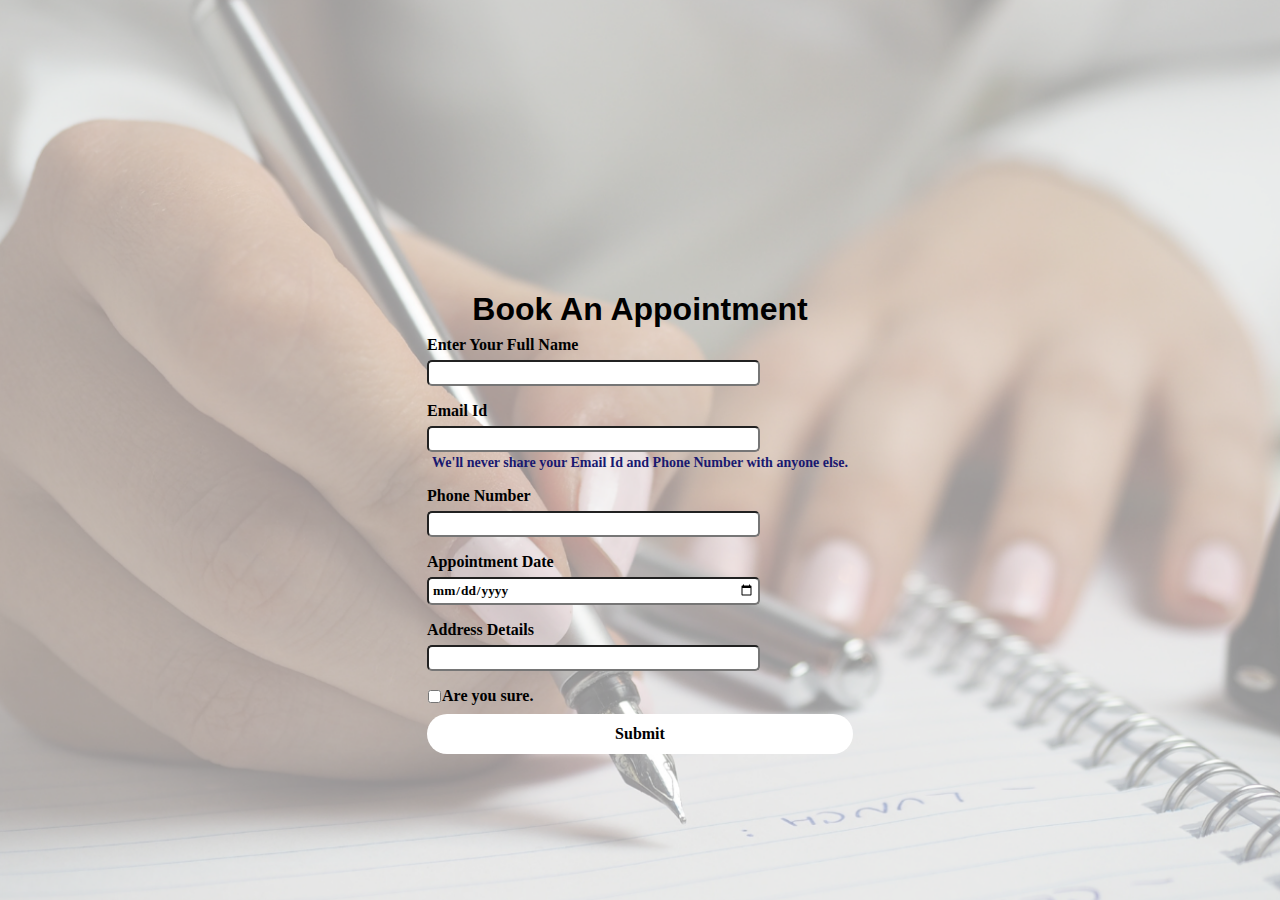
<file: appointment.html>
<!DOCTYPE html>
<html lang="en">

<head>
    <meta charset="UTF-8">
    <meta http-equiv="X-UA-Compatible" content="IE=edge">
    <meta name="viewport" content="width=device-width, initial-scale=1.0">
    <title>HCare</title>
    <!------------------ CSS ------------------>
    <link rel="stylesheet" href="index.css">
    <!------------------Side Icons------------------>
    <link rel="shortcut icon" href="img/pexels-pixabay-139398.jpg">
    <!------------------ Import Font ------------------>
    <link rel="preconnect" href="https://fonts.googleapis.com">
    <link rel="preconnect" href="https://fonts.gstatic.com" crossorigin>
    <link href="https://fonts.googleapis.com/css2?family=Source+Code+Pro:wght@300&display=swap" rel="stylesheet">
    <!------------------ Font-Awesome-for-Icons------------------>
    <link rel="stylesheet" href="https://cdnjs.cloudflare.com/ajax/libs/font-awesome/6.4.0/css/all.min.css">

    <!-------Link Swiper's Css------->
    <link rel="stylesheet" href="https://cdn.jsdelivr.net/npm/swiper/swiper-bundle.min.css" />
</head>

<body>

    <div class="main">
        <!-- <div class="hamburger">
          <img class="ham" src="hamb.png" alt="" width="23">
          <img class="cross" src="cross.png" alt="" width="23">-->
        <div class="contactform">
            <h1> Book An Appointment </h1>
            <form>
                <div class="mb-3">
                    <label for="personename" class="form-label"> Enter Your Full Name </label>
                    <input type="name" class="form-control" id="personename">
                </div>
                <div class="mb-3">
                    <label for="personeemail" class="form-label">Email Id</label>
                    <input type="email" class="form-control" id="personeemail" aria-describedby="emailHelp">
                    <div id="emailHelp" class="form-text">We'll never share your Email Id and Phone Number with anyone else.</div>
                </div>
                <div class="mb-3">
                    <label for="personenumber" class="form-label">Phone Number</label>
                    <input type="number" class="form-control" id="personenumber">
                </div>
                <div class="mb-3">
                    <label for="personeappo" class="form-label"> Appointment Date </label>
                    <input type="date" class="form-control" id="personeappo">
                </div>
                <div class="mb-3">
                    <label for="personeaddress" class="form-label"> Address Details </label>
                    <input type="enq" class="form-control" id="personesddress">
                </div>
                <div class="mb-3" id="form-check">
                    <input type="checkbox" class="form-check-input" id="Check1">
                    <label class="form-check-label" for="Check1">Are you sure.</label>
                </div>
                <button type="submit" class="btn btn-sn">Submit</button>
            </form>
        </div>

</body>

</html>
</file>
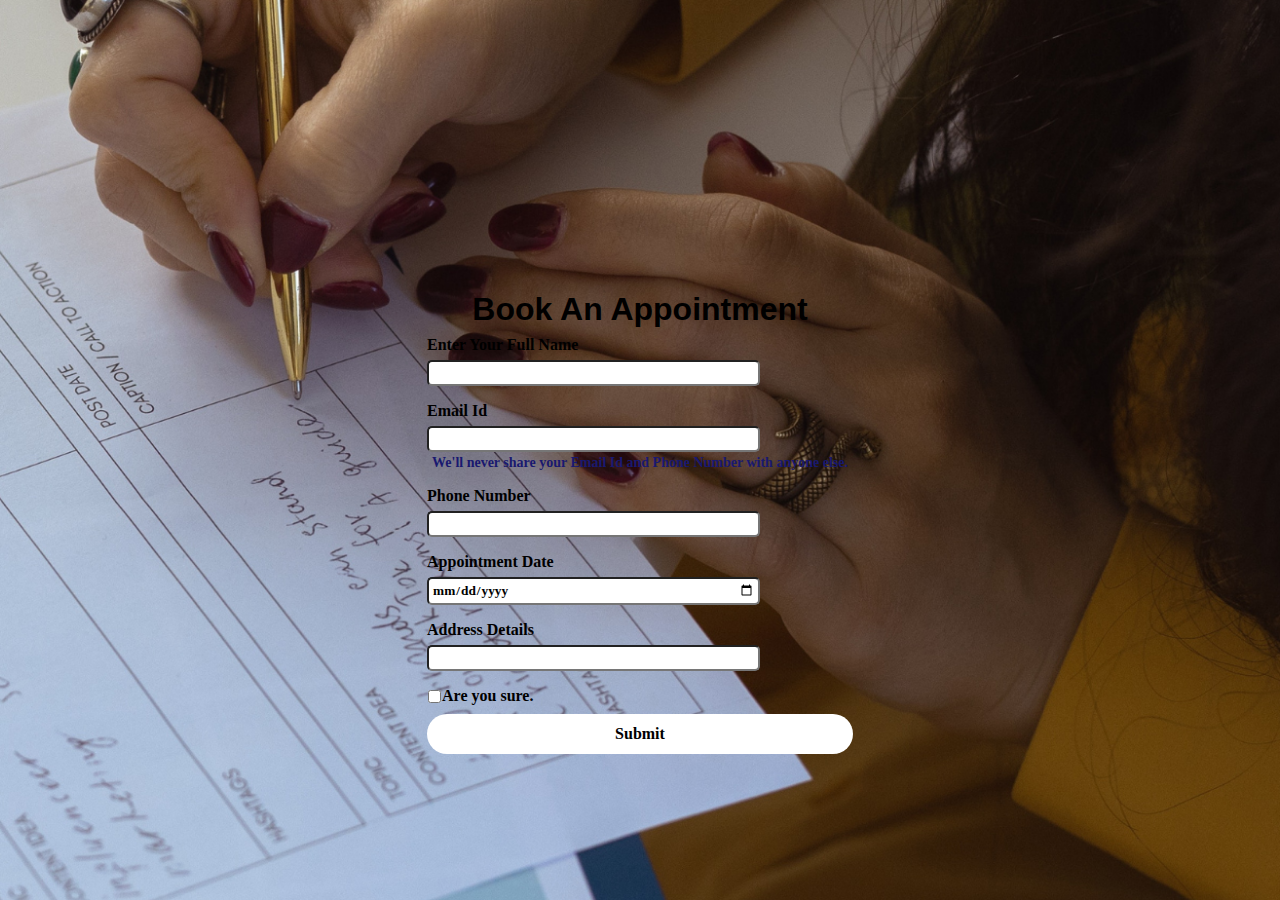
<file: bookappointment.html>
<!DOCTYPE html>
<html lang="en">

<head>
    <meta charset="UTF-8">
    <meta http-equiv="X-UA-Compatible" content="IE=edge">
    <meta name="viewport" content="width=device-width, initial-scale=1.0">
    <title>HCare</title>
    <!------------------ CSS ------------------>
    <link rel="stylesheet" href="index.css">
    <!------------------Side Icons------------------>
    <link rel="shortcut icon" href="img/pexels-pixabay-139398.jpg">
    <!------------------ Import Font ------------------>
    <link rel="preconnect" href="https://fonts.googleapis.com">
    <link rel="preconnect" href="https://fonts.gstatic.com" crossorigin>
    <link href="https://fonts.googleapis.com/css2?family=Source+Code+Pro:wght@300&display=swap" rel="stylesheet">
    <!------------------ Font-Awesome-for-Icons------------------>
    <link rel="stylesheet" href="https://cdnjs.cloudflare.com/ajax/libs/font-awesome/6.4.0/css/all.min.css">

    <!-------Link Swiper's Css------->
    <link rel="stylesheet" href="https://cdn.jsdelivr.net/npm/swiper/swiper-bundle.min.css" />
</head>

<body>
    <div class="mainn">
        <!-- <div class="hamburger">
          <img class="ham" src="hamb.png" alt="" width="23">
          <img class="cross" src="cross.png" alt="" width="23">-->
        <div class="book">
            <h1> Book An Appointment </h1>
            <form>
                <div class="mb-3">
                    <label for="personename" class="form-label"> Enter Your Full Name </label>
                    <input type="name" class="form-control" id="personename">
                </div>
                <div class="mb-3">
                    <label for="personeemail" class="form-label">Email Id</label>
                    <input type="email" class="form-control" id="personeemail" aria-describedby="emailHelp">
                    <div id="emailHelp" class="form-text">We'll never share your Email Id and Phone Number with anyone else.</div>
                </div>
                <div class="mb-3">
                    <label for="personenumber" class="form-label">Phone Number</label>
                    <input type="number" class="form-control" id="personenumber">
                </div>
                <div class="mb-3">
                    <label for="personeappo" class="form-label"> Appointment Date </label>
                    <input type="date" class="form-control" id="personeappo">
                </div>
                <div class="mb-3">
                    <label for="personeaddress" class="form-label"> Address Details </label>
                    <input type="address" class="form-control" id="personesddress">
                </div>
                <div class="mb-3" id="form-check">
                    <input type="checkbox" class="form-check-input" id="Check1">
                    <label class="form-check-label" for="Check1">Are you sure.</label>
                </div>
                <button type="submit" class="btn btn-sn">Submit</button>
            </form>
        </div>

</body>

</html>
</file>
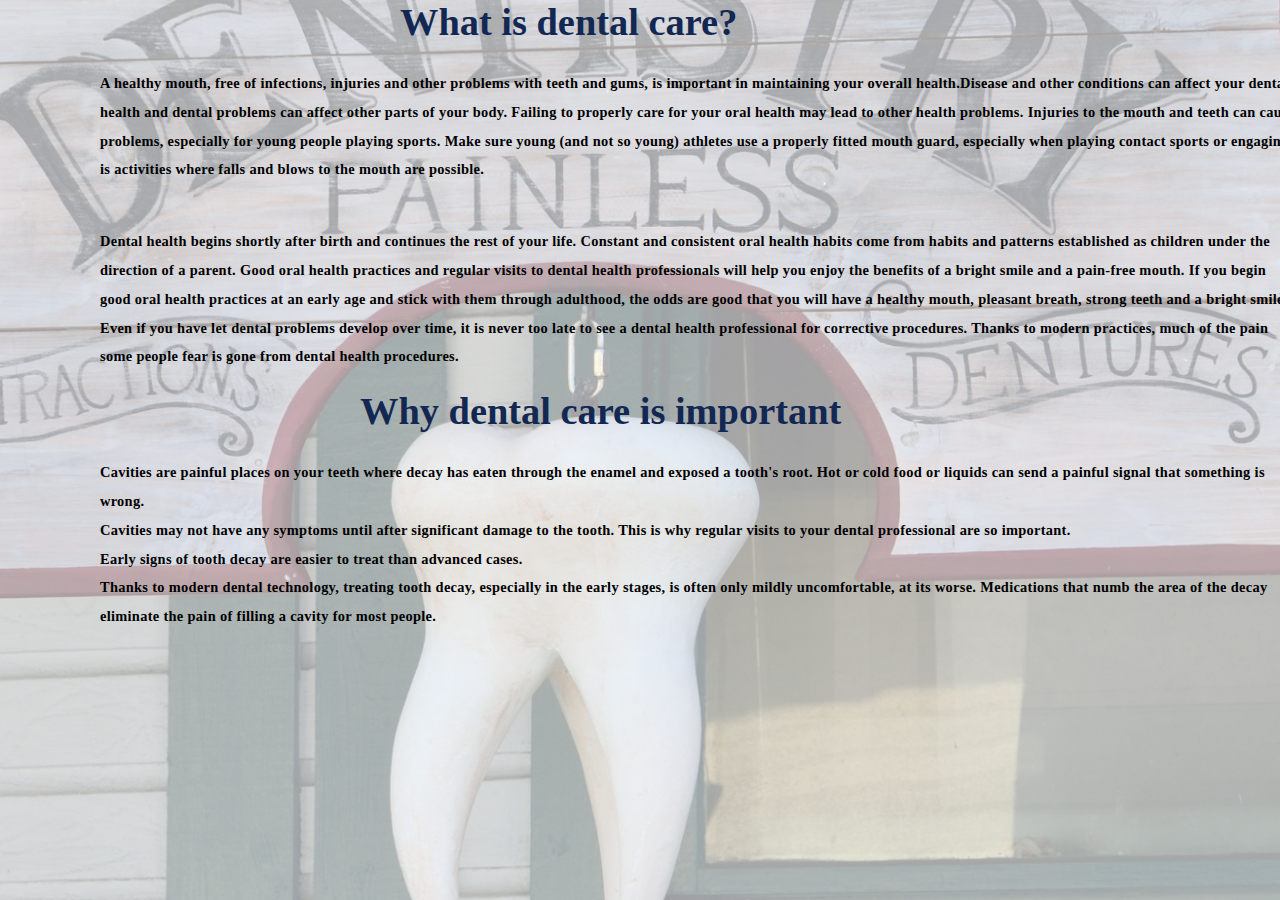
<file: dental.html>
<!DOCTYPE html>
<html lang="en">
<head>
    <meta charset="UTF-8">
    <meta http-equiv="X-UA-Compatible" content="IE=edge">
    <meta name="viewport" content="width=device-width, initial-scale=1.0">
    <title>HCare</title>
    <!------------------ CSS ------------------>
    <link rel="stylesheet" href="index.css">
    <!------------------Side Icons------------------>
    <link rel="shortcut icon"  href="img/pexels-pixabay-139398.jpg">
    <!------------------ Import Font ------------------>
    <link rel="preconnect" href="https://fonts.googleapis.com">
    <link rel="preconnect" href="https://fonts.gstatic.com" crossorigin>
    <link href="https://fonts.googleapis.com/css2?family=Source+Code+Pro:wght@300&display=swap" rel="stylesheet">
    <!------------------ Font-Awesome-for-Icons------------------>
    <link rel="stylesheet" href="https://cdnjs.cloudflare.com/ajax/libs/font-awesome/6.4.0/css/all.min.css">

<!-------Link Swiper's Css------->
<link rel="stylesheet" href="https://cdn.jsdelivr.net/npm/swiper/swiper-bundle.min.css" />
</head>
<body>
    <div class="read">
<h1>What is dental care?</h1>
<p>A healthy mouth, free of infections, injuries and other problems with teeth and gums, is important in maintaining your overall health.Disease and other conditions can affect your dental health and dental problems can affect other parts of your body. Failing to properly care for your oral health may lead to other health problems. Injuries to the mouth and teeth can cause problems, especially for young people playing sports. Make sure young (and not so young) athletes use a properly fitted mouth guard, especially when playing contact sports or engaging is activities where falls and blows to the mouth are possible.</p>
<div>
  <br>
    <p>Dental health begins shortly after birth and continues the rest of your life. Constant and consistent oral health habits come from habits and patterns established as children under the direction of a parent.

        Good oral health practices and regular visits to dental health professionals will help you enjoy the benefits of a bright smile and a pain-free mouth.
        
        If you begin good oral health practices at an early age and stick with them through adulthood, the odds are good that you will have a healthy mouth, pleasant breath, strong teeth and a bright smile.
        
        Even if you have let dental problems develop over time, it is never too late to see a dental health professional for corrective procedures. Thanks to modern practices, much of the pain some people fear is gone from dental health procedures.​​</p><br>

<h3>
    Why dental care is important
</h3>
     <p>
        Cavities are painful places on your teeth where decay has eaten through the enamel and exposed a tooth's root. Hot or cold food or liquids can send a painful signal that something is wrong. <br>
Cavities may not have any symptoms until after significant damage to the tooth. This is why regular visits to your dental professional are so important. 
<br>Early signs of tooth decay are easier to treat than advanced cases.<br>
Thanks to modern dental technology, treating tooth decay, especially in the early stages, is often only mildly uncomfortable, at its worse. Medications that numb the area of the decay eliminate the pain of filling a cavity for most people.
    </p>
</div>
</div>
</div>
</body>
</html>
</file>
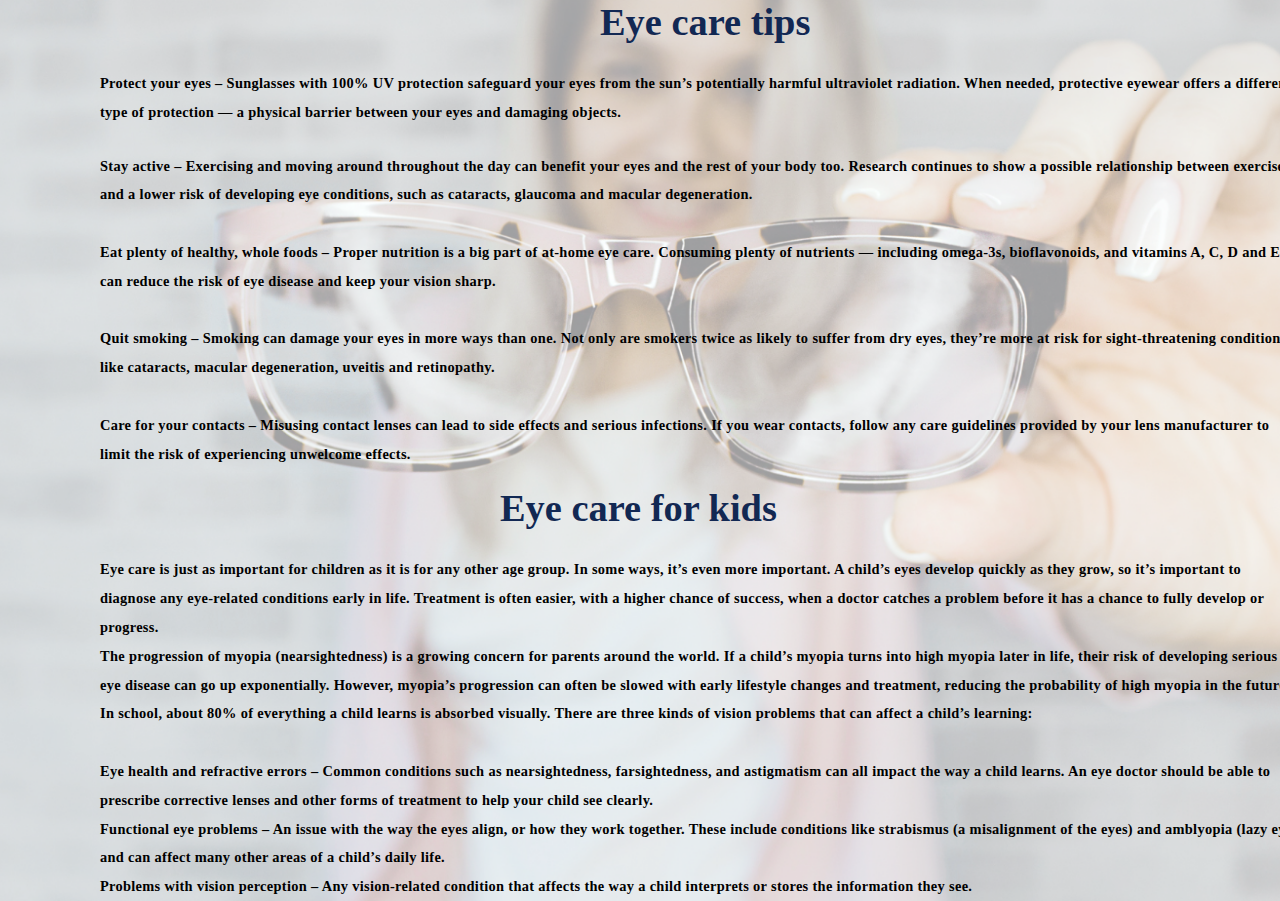
<file: eyecare.html>
<!DOCTYPE html>
<html lang="en">
<head>
    <meta charset="UTF-8">
    <meta http-equiv="X-UA-Compatible" content="IE=edge">
    <meta name="viewport" content="width=device-width, initial-scale=1.0">
    <title>HCare</title>
    <!------------------ CSS ------------------>
    <link rel="stylesheet" href="index.css">
    <!------------------Side Icons------------------>
    <link rel="shortcut icon"  href="img/pexels-pixabay-139398.jpg">
    <!------------------ Import Font ------------------>
    <link rel="preconnect" href="https://fonts.googleapis.com">
    <link rel="preconnect" href="https://fonts.gstatic.com" crossorigin>
    <link href="https://fonts.googleapis.com/css2?family=Source+Code+Pro:wght@300&display=swap" rel="stylesheet">
    <!------------------ Font-Awesome-for-Icons------------------>
    <link rel="stylesheet" href="https://cdnjs.cloudflare.com/ajax/libs/font-awesome/6.4.0/css/all.min.css">

<!-------Link Swiper's Css------->
<link rel="stylesheet" href="https://cdn.jsdelivr.net/npm/swiper/swiper-bundle.min.css" />
</head>
<body>
    <div class="eyecare">
<h1> Eye care tips </h1>
<p>Protect your eyes – Sunglasses with 100% UV protection safeguard your eyes from the sun’s potentially harmful ultraviolet radiation. When needed, protective eyewear offers a different type of protection — a physical barrier between your eyes and damaging objects.</p>
<div>
    <p>Stay active – Exercising and moving around throughout the day can benefit your eyes and the rest of your body too. Research continues to show a possible relationship between exercise and a lower risk of developing eye conditions, such as cataracts, glaucoma and macular degeneration.
        <br><br>

        Eat plenty of healthy, whole foods – Proper nutrition is a big part of at-home eye care. Consuming plenty of nutrients — including omega-3s, bioflavonoids, and vitamins A, C, D and E — can reduce the risk of eye disease and keep your vision sharp.
         <br> <br>  
        Quit smoking – Smoking can damage your eyes in more ways than one. Not only are smokers twice as likely to suffer from dry eyes, they’re more at risk for sight-threatening conditions like cataracts, macular degeneration, uveitis and retinopathy.
        <br><br>
        Care for your contacts – Misusing contact lenses can lead to side effects and serious infections. If you wear contacts, follow any care guidelines provided by your lens manufacturer to limit the risk of experiencing unwelcome effects.​​</p><br>

<h3>
    Eye care for kids
</h3>
     <p>
        Eye care is just as important for children as it is for any other age group. In some ways, it’s even more important.

A child’s eyes develop quickly as they grow, so it’s important to diagnose any eye-related conditions early in life. Treatment is often easier, with a higher chance of success, when a doctor catches a problem before it has a chance to fully develop or progress.<br>

The progression of myopia (nearsightedness) is a growing concern for parents around the world. If a child’s myopia turns into high myopia later in life, their risk of developing serious eye disease can go up exponentially.

However, myopia’s progression can often be slowed with early lifestyle changes and treatment, reducing the probability of high myopia in the future.<br>

In school, about 80% of everything a child learns is absorbed visually. There are three kinds of vision problems that can affect a child’s learning:

<br> <br>Eye health and refractive errors – Common conditions such as nearsightedness, farsightedness, and astigmatism can all impact the way a child learns. An eye doctor should be able to prescribe corrective lenses and other forms of treatment to help your child see clearly.<br>

Functional eye problems – An issue with the way the eyes align, or how they work together. These include conditions like strabismus (a misalignment of the eyes) and amblyopia (lazy eye) and can affect many other areas of a child’s daily life.<br>

Problems with vision perception – Any vision-related condition that affects the way a child interprets or stores the information they see.
    </p>
</div>
</div>
</div>
</body>
</html>
</file>
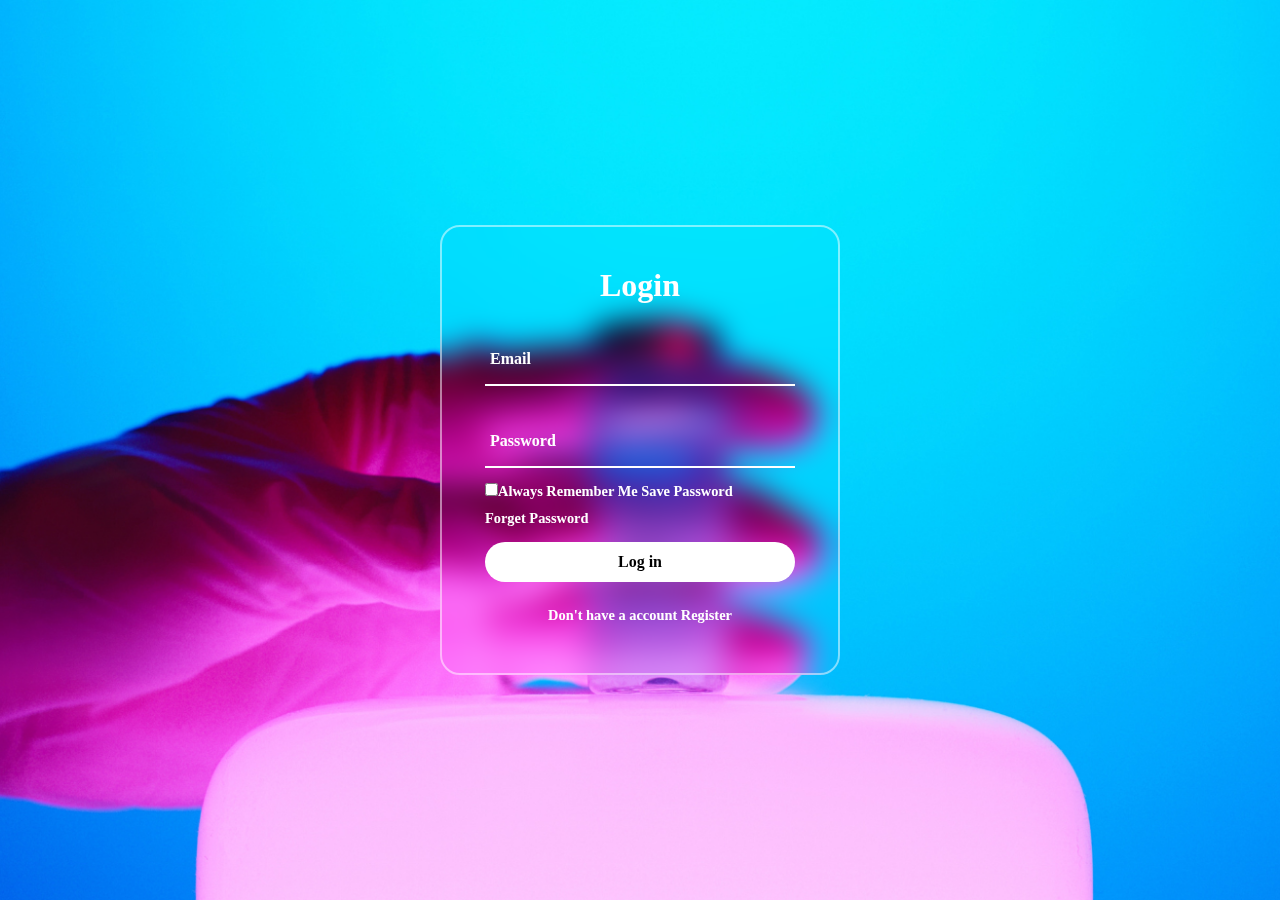
<file: login.html>
<!DOCTYPE html>
<html lang="en">

<head>
    <meta charset="UTF-8">
    <meta http-equiv="X-UA-Compatible" content="IE=edge">
    <meta name="viewport" content="width=device-width, initial-scale=1.0">
    <title>HCare</title>
    <!------------------ CSS ------------------>
    <link rel="stylesheet" href="index.css">
    <!------------------Side Icons------------------>
    <link rel="shortcut icon" href="img/pexels-pixabay-139398.jpg">
    <!------------------ Import Font ------------------>
    <link rel="preconnect" href="https://fonts.googleapis.com">
    <link rel="preconnect" href="https://fonts.gstatic.com" crossorigin>
    <link href="https://fonts.googleapis.com/css2?family=Source+Code+Pro:wght@300&display=swap" rel="stylesheet">
    <!------------------ Font-Awesome-for-Icons------------------>
    <link rel="stylesheet" href="https://cdnjs.cloudflare.com/ajax/libs/font-awesome/6.4.0/css/all.min.css">

    <!-------Link Swiper's Css------->
    <link rel="stylesheet" href="https://cdn.jsdelivr.net/npm/swiper/swiper-bundle.min.css" />
</head>

<body>
    <div class="Login">
        <div class="form-box">
            <div class="form-value">
                <form action="">
                    <h2>Login</h2>
                    <div class="inputbox">
                        <ion-icon name="mail-outline"></ion-icon>
                        <input type="email" required>
                        <label for="">Email</label>
                    </div>
                    <div class="inputbox">
                        <ion-icon name="lock-closed-outline"></ion-icon>
                        <input type="password" required>
                        <label for="">Password</label>
                    </div>
                    <div class="Save">
                        <label for=""><input type="checkbox">Always Remember Me  <a href="#">Save Password</a></label>
                    </div>
                    <div class="forget">
                        <label for=""> Forget Password</a></label>
                    </div>
                    <button>Log in</button>
                    <div class="register">
                        <p>Don't have a account <a href="register.html">Register</a></p>
                    </div>
                </form>
            </div>
        </div>
    </div>
</body>

</html>
</file>
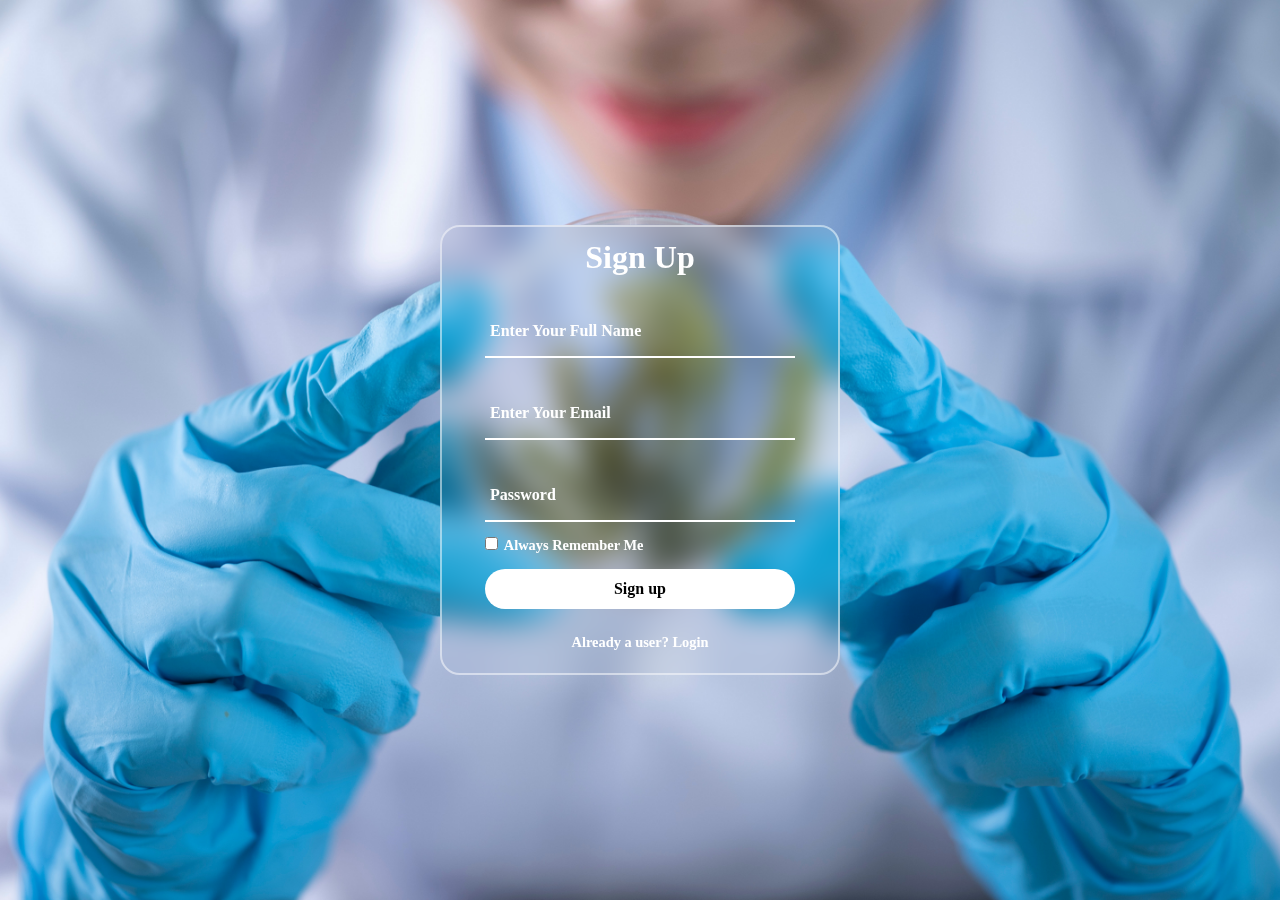
<file: register.html>
<!DOCTYPE html>
<html lang="en">

<head>
    <meta charset="UTF-8">
    <meta http-equiv="X-UA-Compatible" content="IE=edge">
    <meta name="viewport" content="width=device-width, initial-scale=1.0">
    <title>HCare</title>
    <!------------------ CSS ------------------>
    <link rel="stylesheet" href="index.css">
    <!------------------Side Icons------------------>
    <link rel="shortcut icon" href="img/pexels-pixabay-139398.jpg">
    <!------------------ Import Font ------------------>
    <link rel="preconnect" href="https://fonts.googleapis.com">
    <link rel="preconnect" href="https://fonts.gstatic.com" crossorigin>
    <link href="https://fonts.googleapis.com/css2?family=Source+Code+Pro:wght@300&display=swap" rel="stylesheet">
    <!------------------ Font-Awesome-for-Icons------------------>
    <link rel="stylesheet" href="https://cdnjs.cloudflare.com/ajax/libs/font-awesome/6.4.0/css/all.min.css">

    <!-------Link Swiper's Css------->
    <link rel="stylesheet" href="https://cdn.jsdelivr.net/npm/swiper/swiper-bundle.min.css" />
</head>

<body>
    <div class="Register">
        <div class="form-box1">
            <div class="form-value1">
                <form action="">
                    <h2> Sign Up </h2>

                    <div class="inputbox1">
                        <ion-icon name="name-outline"></ion-icon>
                        <input type="name" required>
                        <label for="">Enter Your Full Name </label>
                    </div>
                    <div class="inputbox1">
                        <ion-icon name="mail-outline"></ion-icon>
                        <input type="email" required>
                        <label for="">Enter Your Email</label>
                    </div>
                    <div class="inputbox1">
                        <ion-icon name="lock-closed-outline"></ion-icon>
                        <input type="password" required>
                        <label for="">Password</label>
                    </div>
                    <div class="remember">
                        <label for=""><input type="checkbox"> Always Remember Me </label>

                    </div>
                    <button>Sign up</button>
                    <div class="login">
                        <p> Already a user? <a href="login.html"> Login </a></p>
                    </div>
                </form>
            </div>
        </div>
    </div>
</body>

</html>
</file>
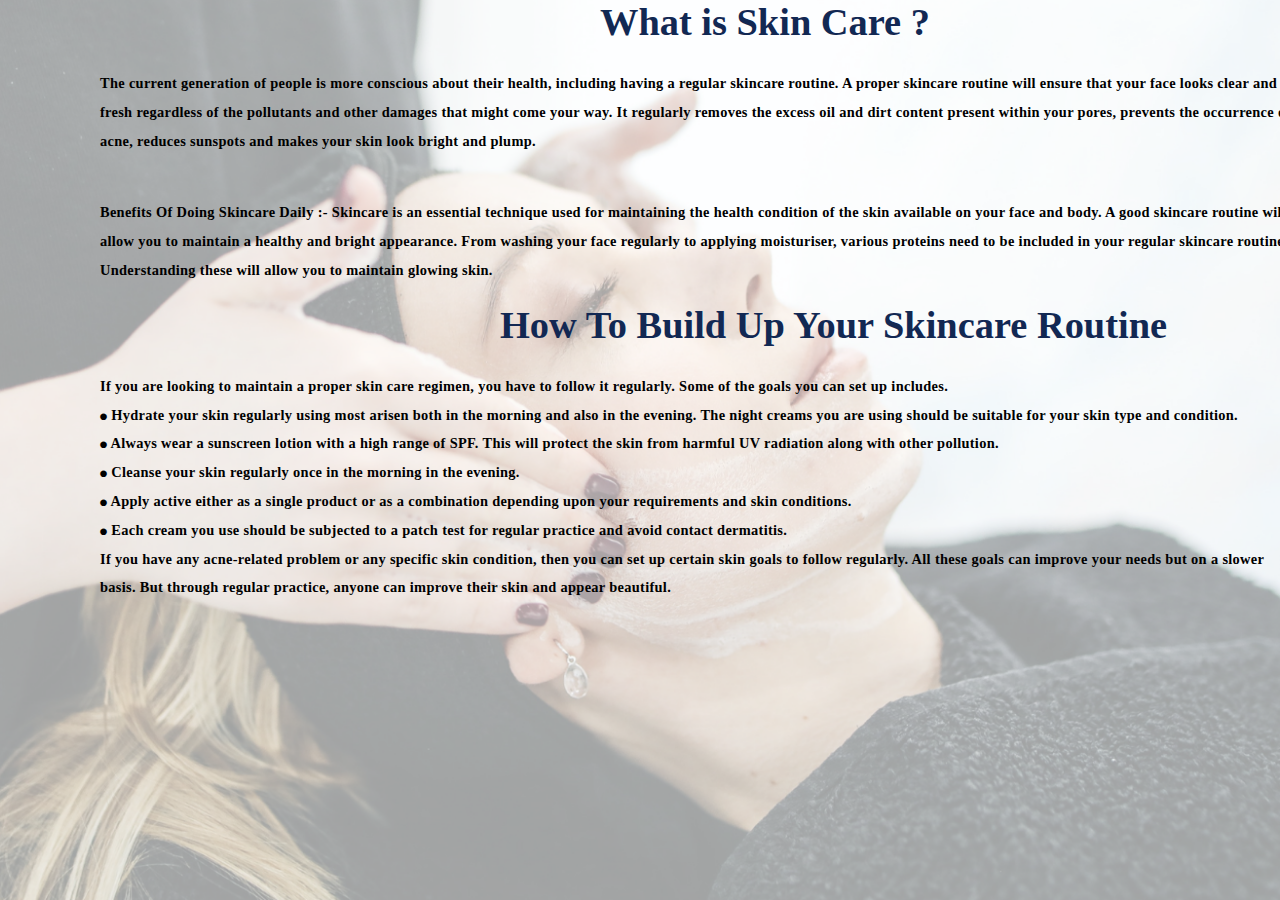
<file: skincare.html>
<!DOCTYPE html>
<html lang="en">
<head>
    <meta charset="UTF-8">
    <meta http-equiv="X-UA-Compatible" content="IE=edge">
    <meta name="viewport" content="width=device-width, initial-scale=1.0">
    <title>HCare</title>
    <!------------------ CSS ------------------>
    <link rel="stylesheet" href="index.css">
    <!------------------Side Icons------------------>
    <link rel="shortcut icon"  href="img/pexels-pixabay-139398.jpg">
    <!------------------ Import Font ------------------>
    <link rel="preconnect" href="https://fonts.googleapis.com">
    <link rel="preconnect" href="https://fonts.gstatic.com" crossorigin>
    <link href="https://fonts.googleapis.com/css2?family=Source+Code+Pro:wght@300&display=swap" rel="stylesheet">
    <!------------------ Font-Awesome-for-Icons------------------>
    <link rel="stylesheet" href="https://cdnjs.cloudflare.com/ajax/libs/font-awesome/6.4.0/css/all.min.css">

<!-------Link Swiper's Css------->
<link rel="stylesheet" href="https://cdn.jsdelivr.net/npm/swiper/swiper-bundle.min.css" />
</head>
<body>
    <div class="skincare">
<h1>What is Skin Care ?</h1>
<p> The current generation of people is more conscious about their health, including having a regular skincare routine. A proper skincare routine will ensure that your face looks clear and fresh regardless of the pollutants and other damages that might come your way. It regularly removes the excess oil and dirt content present within your pores, prevents the occurrence of acne, reduces sunspots and makes your skin look bright and plump.</p>
<div>
  <br>
    <p> Benefits Of Doing Skincare Daily :- Skincare is an essential technique used for maintaining the health condition of the skin available on your face and body. A good skincare routine will allow you to maintain a healthy and bright appearance. From washing your face regularly to applying moisturiser, various proteins need to be included in your regular skincare routine. Understanding these will allow you to maintain glowing skin.</p><br>

<h3>
    How To Build Up Your Skincare Routine
</h3>
     <p>
        If you are looking to maintain a proper skin care regimen, you have to follow it regularly. Some of the goals you can set up includes. <br>

⦁ Hydrate your skin regularly using most arisen both in the morning and also in the evening. The night creams you are using should be suitable for your skin type and condition.<br>

⦁ Always wear a sunscreen lotion with a high range of SPF. This will protect the skin from harmful UV radiation along with other pollution.<br>

⦁ Cleanse your skin regularly once in the morning in the evening.<br>

⦁ Apply active either as a single product or as a combination depending upon your requirements and skin conditions.<br>

⦁ Each cream you use should be subjected to a patch test for regular practice and avoid contact dermatitis.<br>


If you have any acne-related problem or any specific skin condition, then you can set up certain skin goals to follow regularly. All these goals can improve your needs but on a slower basis. But through regular practice, anyone can improve their skin and appear beautiful.<br>
    </p>
</div>
</div>
</div>
</body>
</html>
</file>
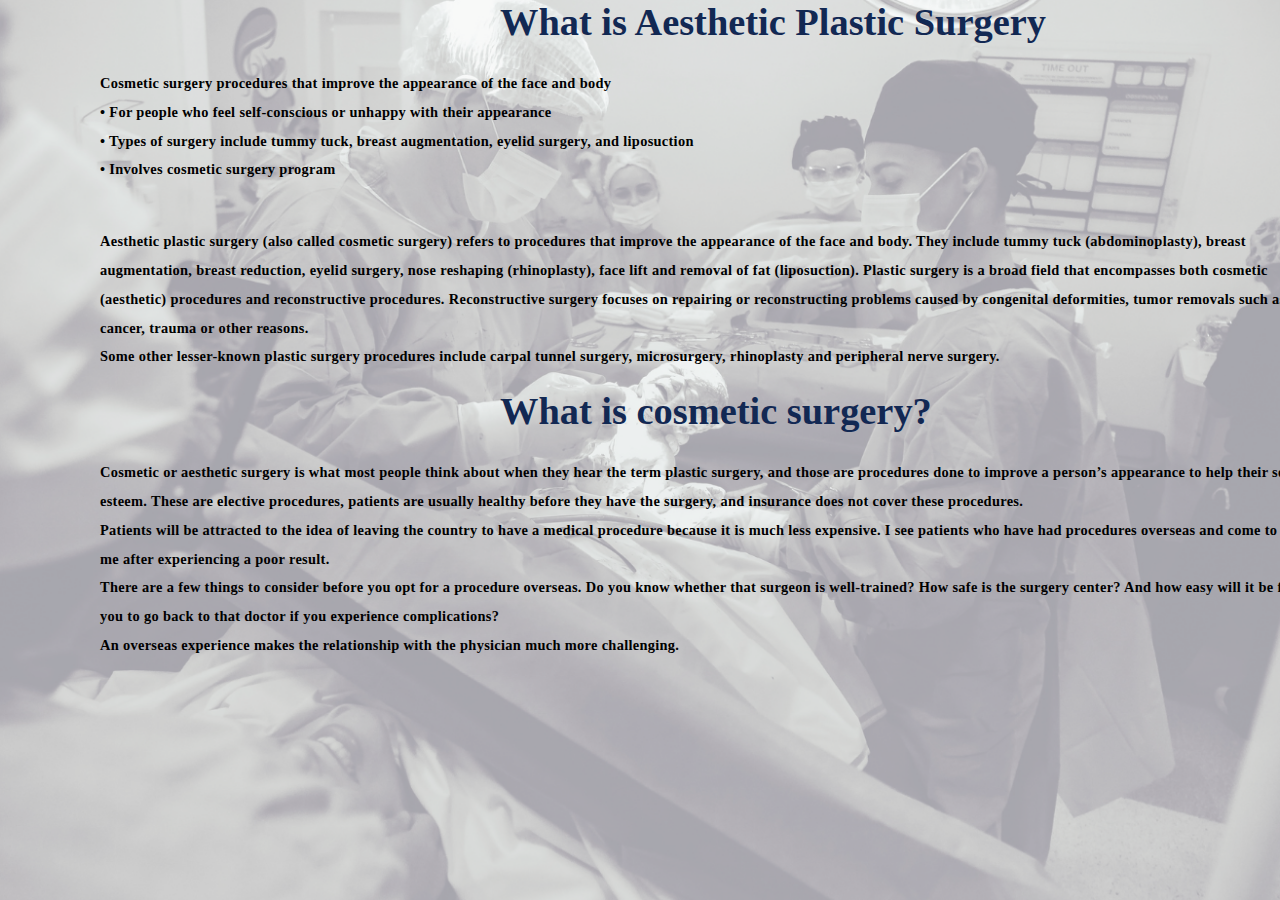
<file: surgical.html>
<!DOCTYPE html>
<html lang="en">
<head>
    <meta charset="UTF-8">
    <meta http-equiv="X-UA-Compatible" content="IE=edge">
    <meta name="viewport" content="width=device-width, initial-scale=1.0">
    <title>HCare</title>
    <!------------------ CSS ------------------>
    <link rel="stylesheet" href="index.css">
    <!------------------Side Icons------------------>
    <link rel="shortcut icon"  href="img/pexels-pixabay-139398.jpg">
    <!------------------ Import Font ------------------>
    <link rel="preconnect" href="https://fonts.googleapis.com">
    <link rel="preconnect" href="https://fonts.gstatic.com" crossorigin>
    <link href="https://fonts.googleapis.com/css2?family=Source+Code+Pro:wght@300&display=swap" rel="stylesheet">
    <!------------------ Font-Awesome-for-Icons------------------>
    <link rel="stylesheet" href="https://cdnjs.cloudflare.com/ajax/libs/font-awesome/6.4.0/css/all.min.css">

<!-------Link Swiper's Css------->
<link rel="stylesheet" href="https://cdn.jsdelivr.net/npm/swiper/swiper-bundle.min.css" />
</head>
<body>
    <div class="surgical">
<h1>What is Aesthetic Plastic Surgery</h1>
<p>Cosmetic surgery procedures that improve the appearance of the face and body<br>
    •
    For people who feel self-conscious or unhappy with their appearance<br>
    •
    Types of surgery include tummy tuck, breast augmentation, eyelid surgery, and liposuction<br>
    •
    Involves cosmetic surgery program</p>
<div>
  <br>
    <p>Aesthetic plastic surgery (also called cosmetic surgery) refers to procedures that improve the appearance of the face and body. They include tummy tuck (abdominoplasty), breast augmentation, breast reduction, eyelid surgery, nose reshaping (rhinoplasty), face lift and removal of fat (liposuction).

        Plastic surgery is a broad field that encompasses both cosmetic (aesthetic) procedures and reconstructive procedures. Reconstructive surgery focuses on repairing or reconstructing problems caused by congenital deformities, tumor removals such as cancer, trauma or other reasons.<br>Some other lesser-known plastic surgery procedures include carpal tunnel surgery, microsurgery, rhinoplasty and peripheral nerve surgery.​​</p><br>

<h3>
    What is cosmetic surgery?
</h3>
     <p>
        Cosmetic or aesthetic surgery is what most people think about when they hear the term plastic surgery, and those are procedures done to improve a person’s appearance to help their self-esteem. These are elective procedures, patients are usually healthy before they have the surgery, and insurance does not cover these procedures. <br>

Patients will be attracted to the idea of leaving the country to have a medical procedure because it is much less expensive. I see patients who have had procedures overseas and come to me after experiencing a poor result.
<br> There are a few things to consider before you opt for a procedure overseas. Do you know whether that surgeon is well-trained? How safe is the surgery center? And how easy will it be for you to go back to that doctor if you experience complications? 
<br>An overseas experience makes the relationship with the physician much more challenging.
    </p>
</div>
</div>
</div>
</body>
</html>
</file>
<file: index.css>
/*====================Basic CSS======================*/

* {
    margin: 0px;
    padding: 0px;
    box-sizing: border-box;
    font-family: 'Times New Roman', Times, serif;
    font-weight: bold;
    scroll-behavior: smooth;
}

a {
    text-decoration: none;
}

ul {
    list-style: none;
}


/*======ID-Section=====================*/

#care {
    background-color: #e3e6eb;
    display: flex;
    flex-direction: column;
    justify-content: space-between;
    min-height: 600px;
}

.navigation {
    display: flex;
    justify-content: space-between;
    align-items: center;
    max-width: 1200px;
    width: 90%;
    margin: 0px auto;
    padding: 30px 0px;
}

.logo {
    color: darkblue;
    font-weight: 700;
    font-size: 1.4rem;
}

.logo span {
    background-color: #014dd5;
    color: white;
    padding: 0px 5px;
    border-radius: 5px;
    font-weight: 600;
    margin-right: 5px;
}

.menu {
    display: flex;
    justify-content: center;
    align-items: center;
    margin-right: auto;
    margin-left: 40px;
}

.menu li a {
    margin: 0px 20px;
    color: #303030;
    font-weight: 500;
    transition: all ease 0.3s;
}

.menu li a:hover {
    color: #014dd5;
}

.nav-appointment-btn {
    height: 45px;
    padding: 0px 20px;
    border-radius: 4px;
    background-color: blue;
    color: white;
    display: flex;
    align-items: center;
    justify-content: center;
    font-weight: bold;
    letter-spacing: 1px;
    font-size: 0.9rem;
}


/*====== Care Content ========*/

.care-content {
    max-width: 1200px;
    width: 90%;
    margin: 0px auto;
    display: grid;
    grid-template-columns: 1fr 1fr;
    align-items: flex-start;
    margin-top: auto;
}

.care-img {
    display: flex;
}

.care-img img {
    max-height: 478px;
    object-fit: contain;
    object-position: center bottom;
}

.care-text {
    display: flex;
    flex-direction: column;
    margin-top: 30px;
}

.care-text h1 {
    font-size: 3.2rem;
    color: #122852;
    line-height: 3.6rem;
}

.care-text p {
    color: grey;
    margin: 15px 0px;
    max-width: 500px;
    letter-spacing: 0.3px;
    line-height: 1.8rem;
}

.care-text-btns {
    display: flex;
    justify-content: flex-start;
    align-items: center;
}

.care-text-btns a {
    height: 45px;
    padding: 0px 15px;
    background-color: #122852;
    color: white;
    border-radius: 4px;
    display: flex;
    justify-content: center;
    align-items: center;
    font-size: 0.9rem;
    letter-spacing: 0.5px;
    font-weight: 500;
    margin-right: 10px;
}

.care-text-btns a i {
    width: 18px;
    height: 18px;
    display: flex;
    justify-content: center;
    align-items: center;
    border-radius: 50%;
    background-color: #014dd5;
    margin-right: 8px;
    font-size: 0.5rem;
    padding-bottom: 1px;
}


/*---------Searching----------------------*/

.Appointment-ser-con {
    max-width: 1000px;
    width: 90%;
    background-color: white;
    padding: 20px;
    margin: auto;
    border-radius: 10px;
    box-shadow: 2px 16px 30px black;
    z-index: 3;
    position: relative;
    margin-top: -60px;
}

.Appointment-ser-con h3 {
    color: #122854;
    font-size: 1rem;
    margin-bottom: 5px;
}

.Appointment-search {
    display: grid;
    grid-template-columns: 1fr 1fr 60px;
    grid-gap: 10px;
}

.apoo-search-box {
    width: 100%;
    display: flex;
    justify-content: space-between;
    align-items: center;
    background-color: white;
    padding: 15px;
    border-radius: 4px;
    border: 1px solid #e4e4e4;
}

.apoo-search-box i {
    color: #535353;
    margin-right: 10px;
}

.apoo-search-box input {
    width: 100%;
    background-color: transparent;
    border: none;
    outline: none;
}

.Appointment-search button {
    background-color: #014dd5;
    color: white;
    border: none;
    outline: none;
    border-radius: 5px;
    font-size: 1.1rem;
    cursor: pointer;
}


/*--------------Providing----------*/

.what-we-provide {
    max-width: 1200px;
    width: 90%;
    margin: 50px auto;
    display: grid;
    grid-template-columns: 1fr 1fr 1fr;
}

.info-box {
    display: flex;
    justify-content: flex-start;
    align-items: center;
    margin-left: 30px;
    margin-top: -10px;
}

.info-icon {
    width: 60px;
    height: 60px;
    display: flex;
    justify-content: center;
    align-items: center;
    margin-right: 15px;
    font-size: 1.4rem;
    border-radius: 5px;
}

.info-b1 .info-icon {
    background-color: lightpink;
}

.info-b2 .info-icon {
    background-color: #d4ffe1;
}

.info-b3 .info-icon {
    background-color: #ffdaf4;
}

.info-text {
    display: flex;
    flex-direction: column;
}

.info-text strong {
    color: #122852;
    font-weight: 700;
}

.info-text p {
    color: #535353;
    font-size: 0.9rem;
    letter-spacing: 0.3px;
}


/*------------Our story----------------------*/

#our-story {
    background-color: white;
    max-width: 1200px;
    width: 90%;
    margin: 80px auto;
    border: 10px solid#ffffff;
    box-shadow: 2px 2px 30px black;
    display: grid;
    grid-template-columns: 1fr 1fr;
}

.s-img {
    width: 100%;
    display: flex;
    position: relative;
}

.s-img img {
    width: 105%;
    height: 100%;
    object-fit: cover;
    object-position: center;
}

.story-play-btn {
    position: absolute;
    left: 0px;
    top: 0px;
    display: flex;
    flex-direction: column;
    justify-content: center;
    align-items: center;
    background-color: #dd3f3f;
    padding: 20px 10px;
    border-radius: 4px 4px 10px 10px;
    color: white;
    font-size: 0.6rem;
    text-transform: uppercase;
    font-weight: 500;
}

.story-play-btn i {
    width: 30px;
    height: 30px;
    border-radius: 50%;
    display: flex;
    justify-content: center;
    align-items: center;
    background-color: #aa2f0a;
    color: white;
    margin-bottom: 10px;
}

.s-text {
    padding: 50px;
}

.s-text h2 {
    font-size: 2.8rem;
    color: cornflowerblue;
    line-height: 3rem;
}

.s-text p {
    font-size: 0.9rem;
    color: #535353;
    margin: 10px 0px;
    line-height: 1.4rem;
    letter-spacing: 0.3px;
}

.s-no-container {
    display: grid;
    grid-template-columns: 1fr 1fr;
    grid-gap: 20px;
    margin-top: 20px;
}

.s-no-box {
    padding: 20px;
    display: flex;
    flex-direction: column;
    justify-content: center;
    align-items: center;
    border-radius: 10px;
}

.s-no-box strong {
    color: #122852;
    font-weight: 700;
    font-size: 1.5rem;
}

.s-no-box span {
    color: #535353;
    font-size: 0.9rem;
}

.b1 {
    background-color: #d4dfff;
}

.b2 {
    background-color: rgb(190, 171, 208);
}

.b3 {
    background-color: antiquewhite;
}

.b4 {
    background-color: rgb(127, 147, 148);
}


/*------------Our services----------------------*/

#our-ser {
    width: 100%;
    background-color: #fef0fa;
    margin: 50px auto 0px auto;
    padding: 50px 0px;
    display: flex;
    flex-direction: column;
    justify-content: center;
    align-items: center;
}

.s-heading {
    display: flex;
    justify-content: space-between;
    align-items: center;
    max-width: 1200px;
    width: 90%;
    margin: auto;
}

.s-heading-txt strong {
    color: blue;
    font-size: 0.9rem;
    font-weight: 600;
    letter-spacing: 1px;
}

.s-heading-txt h2 {
    font-size: 2.2rem;
    color: #122852;
    font-weight: 700;
    max-width: 600px;
}

.s-box-cont {
    max-width: 1200px;
    width: 90%;
    margin: 40px auto;
}

.s-box {
    display: flex;
    flex-direction: column;
    justify-content: center;
    align-items: flex-start;
    max-width: 100%;
    border: 5px solid white;
    padding: 30px;
}

.s-box:hover {
    border: 5px solid #c7d0eb;
}

.s-box i {
    font-size: 2rem;
    color: #122853;
    width: 60px;
    height: 60px;
    border-radius: 5px;
    display: flex;
    justify-content: center;
    align-items: center;
    background-color: #ddaae7;
}

.s-box p {
    color: #122853;
    font-size: 0.9rem;
    line-height: 1.4rem;
    display: -webkit-box;
    -webkit-line-clamp: 3;
    -webkit-box-orient: vertical;
    overflow: hidden;
}

.s-box strong {
    color: #122853;
    font-size: 1.4rem;
    margin-top: 20px;
}

.s-box a {
    height: 45px;
    background-color: #122853;
    color: white;
    padding: 0px 20px;
    display: flex;
    justify-content: center;
    align-items: center;
    padding: 0px 20px;
    font-size: 0.9rem;
    font-weight: 500;
    border-radius: 5px;
    margin-top: 10px;
}

.sb1 {
    background-color: #ecf6fd;
}

.sb1 i {
    background-color: #d4e2ff;
}

.sb2 {
    background: color #67a37b;
}

.sb2 i {
    background-color: #98c7a6;
}

.sb3 {
    background-color: #e5dddc;
}

.sb3 i {
    background-color: #ffdad4;
}

.sb4 {
    background-color: #daddb0;
}

.sb4 i {
    background-color: #faf4b8;
}

.swiper-button-next,
.swiper-button-prev {
    position: static !important;
    transform: translate(0, 0);
    margin: 10px !important;
}

.s-s-btns {
    display: flex;
    justify-content: center;
    align-items: center;
}

.swiper-button-next::after,
.swiper-button-prev::after {
    font-size: 25px !important;
    font-weight: 800;
    color: #122853;
}

.help-btn {
    color: #535353;
    font-size: 0.9rem;
    margin-top: 10px;
    text-align: center;
    padding: 0px 10px;
}

.help-btn a {
    color: blue;
    text-decoration: underline;
    font-weight: 600;
}


/*---------choose---------------------*/

#choose {
    width: 100%;
    display: grid;
    grid-template-columns: 1.5fr 1fr;
}

.choose-left {
    padding: 50px;
    background-color: #3c8167;
}

.choose-right {
    padding: 50px;
    background-color: #4c71d0;
}

.choose-left h3,
.choose-right h3 {
    font-size: 2.6rem;
    color: white;
    font-weight: 600;
    line-height: 3.2rem;
}

.c-box-cont {
    display: grid;
    grid-template-columns: 1fr 1fr;
    margin-top: 20px;
    grid-gap: 10px;
}

.c-box {
    display: flex;
    justify-content: flex-start;
    align-items: center;
    padding: 20px;
    background-color: #4a8a70;
}

.c-box i {
    width: 35px;
    height: 35px;
    border-radius: 50%;
    display: flex;
    justify-content: center;
    align-items: center;
    background-color: #25503f;
    margin-right: 10px;
    color: white;
}

.c-box-txt {
    display: flex;
    flex-direction: column;
    justify-content: center;
}

.c-box-txt strong {
    columns: white;
    font-weight: 600;
}

.c-box-txt p {
    columns: #ececec;
    font-size: 0.9rem;
    opacity: 0.7;
}

.c-btn {
    background-color: #1a1a1b;
    color: white;
    padding: 0px 10px;
    display: flex;
    height: 45px;
    justify-content: center;
    align-items: center;
    border-radius: 5px;
    max-width: 200px;
    margin-top: 30px;
    font-size: 0.9rem;
}

.choose-right p {
    color: #dfdfdf;
    font-size: 0.8rem;
    line-height: 1.4rem;
    letter-spacing: 0.5px;
    margin: 10px 0px;
}

.con-cont {
    width: 100%;
    display: flex;
    flex-direction: column;
}

.con-box {
    display: flex;
    justify-content: flex-start;
    align-items: center;
    margin-top: 10px;
}

.con-box i {
    width: 50px;
    height: 50px;
    background-color: #4060b3;
    border-radius: 4px;
    display: flex;
    justify-content: center;
    align-items: center;
    color: white;
    font-size: 1.2rem;
    margin-right: 10px;
}

.con-box-txt {
    display: flex;
    flex-direction: column;
}

.con-box-txt span {
    color: #e4e4e4;
    font-size: 0.7rem;
}

.con-box-txt strong {
    font-size: 1rem;
    color: white;
    font-weight: 600;
}


/*====================Teams===================*/

#team {
    max-width: 1200px;
    width: 90%;
    margin: 80px auto;
}

.team-head {
    display: flex;
    flex-direction: column;
    align-items: center;
    justify-content: center;
    text-align: center;
}

.team-head h3 {
    font-size: 2.4rem;
    color: #122853;
}

.team-head p {
    color: #535353;
    font-size: 0.9rem;
    letter-spacing: 0.3px;
}

.team-box-cont {
    width: 100%;
    margin-top: 40px;
}

.team-box {
    max-width: 100%;
    display: flex;
    flex-direction: column;
}

.team-img {
    background-color: #f5f7fb;
    padding: 10px 10px 0px 10px;
    height: 300px;
    display: flex;
    align-items: flex-end;
}

.team-img img {
    width: 100%;
    height: 103%;
    object-fit: contain;
    object-position: center bottom;
}

.team-txt {
    display: flex;
    flex-direction: column;
    justify-content: center;
    align-items: center;
    padding: 10px;
    margin-top: 10px;
    text-align: center;
}

.team-txt strong {
    color: #122852;
}

.team-txt span {
    color: #303030;
    font-size: 0.9rem;
    margin-top: 5px;
}

.swipe-page {
    position: static !important;
}


/*-------------------Feedback-----------------------*/

#feed {
    background-color: #f5f7fb;
    padding: 50px;
    width: 100%;
    display: flex;
    flex-direction: column;
    justify-content: center;
    align-items: center;
}

.feed-head {
    max-width: 1200px;
    width: 90%;
    display: flex;
    justify-content: center;
    align-items: center;
    text-align: center;
    flex-direction: column;
}

.feed-head h3 {
    font-size: 2.4rem;
    color: rgb(51, 51, 85);
}

.feed-head p {
    color: #535353;
    font-size: 0.9rem;
    max-width: 600px;
    line-height: 1.4rem;
    letter-spacing: 0.5px;
}

.feed-cont {
    max-width: 1200px;
    width: 90%;
    display: grid;
    grid-template-columns: 1.4fr 1fr;
    margin-top: 50px;
}

.feed-img {
    height: 100px;
    margin-left: -70px;
    margin-right: 60px;
}

.feed-img img {
    width: 100%;
    max-height: 450px;
    object-fit: contain;
    object-position: center;
}

.feed-b-cont {
    margin-top: 50px;
    overflow: hidden;
}

.feed-box {
    display: flex;
    flex-direction: column;
    width: 100%;
    padding: 5px;
}

.f-profile {
    display: flex;
    justify-content: flex-start;
    align-items: center;
}

.f-profile-img {
    width: 70px;
    height: 70px;
    border-radius: 6px;
    background-color: #c7d0eb;
    margin-right: 10px;
    overflow: hidden;
}

.f-profile-img img {
    width: 100%;
    height: 100%;
    object-fit: cover;
    object-position: center;
}

.f-profile-txt {
    display: flex;
    flex-direction: column;
    align-items: flex-start;
}

.f-profile-txt strong {
    color: #122852;
    font-size: 1.2rem;
}

.f-profile-txt span {
    color: #535353;
    font-size: 0.9rem;
    letter-spacing: 0.3px;
}

.f-rating {
    font-size: 0.8rem;
    color: #ffbc02;
    margin-top: 60px;
    margin-right: -60px;
}

.feed-box p {
    font-size: 0.9rem;
    color: #122852;
    line-height: 1.4rem;
    letter-spacing: 0.3px;
    margin-top: 30px;
}


/*-----------------Subscribe---------------------*/

#subscribe {
    max-width: 1000px;
    width: 90%;
    background-color: #174dac;
    padding: 50px;
    border-radius: 10px;
    margin: 50px auto;
    display: flex;
    flex-direction: column;
    justify-content: center;
    align-items: center;
}

#subscribe h3 {
    font-size: 2.6rem;
    color: white;
    font-weight: 600;
    line-height: 3.4rem;
    max-width: 600;
    text-align: center;
}

.sub-box {
    max-width: 600px;
    width: 100%;
    background-color: white;
    border-radius: 4px;
    height: 50px;
    display: flex;
    padding: 5px;
    margin-top: 20px;
}

.sub-box input {
    width: 100%;
    height: 100%;
    padding: 0px 10px;
    background-color: transparent;
    border: none;
    outline: none;
}

.sub-box button {
    background-color: #122852;
    color: white;
    border-radius: 4px;
    max-width: 120px;
    width: 100%;
    border: none;
    outline: none;
    cursor: pointer;
    text-transform: uppercase;
    font-weight: 500;
    letter-spacing: 0.4px;
}


/*-------------------Footer-----------------------*/

footer {
    width: 100%;
    background-color: #f5f7fb;
}

.footer-cont {
    padding: 50px 0px;
    max-width: 1200px;
    width: 90%;
    padding: 50px 0px;
    margin: auto;
    display: flex;
    justify-content: space-between;
    align-items: flex-start;
}

.footer-com-box {
    max-width: 330px;
}

.footer-com-box p {
    color: #585858;
    margin: 5px 0px;
    font-size: 0.9rem;
    line-height: 1.4rem;
    letter-spacing: 0.3px;
}

.footer-social {
    display: flex;
    align-items: center;
    flex-wrap: wrap;
}

.footer-social a {
    margin-top: 10px;
    margin-right: 10px;
    width: 40px;
    height: 40px;
    border-radius: 50%;
    display: flex;
    justify-content: center;
    align-items: center;
    border: 1px solid #e9e9e9;
    color: #333333;
    font-size: 0.9rem;
}

.footer-social a:hover {
    background-color: #122853;
    color: white;
}

.footer-link-box strong {
    color: #122853;
    font-size: 1.2rem;
    font-weight: 600;
}

.footer-com-box ul {
    margin-top: 5px;
}

.footer-com-box ul li a {
    color: #585858;
    font-size: 0.9rem;
    margin-bottom: 5px;
    display: flex;
    transition: all ease 0.3s;
}

.footer-com-box ul li a:hover {
    color: #122853;
}

.footer-bottom {
    display: flex;
    justify-content: space-between;
    align-items: center;
    grid-gap: 10px;
    border-top: 1px solid #e9e9e9;
    padding: 20px 0px;
    max-width: 1200px;
    width: 90%;
    margin: auto;
    flex-wrap: wrap;
}

.footer-bottom span {
    color: #252525;
    font-size: 0.9rem;
}


/*------------Making responsive-------------------------*/

.menu-btn {
    display: none;
}

@media(max-width:1050px) {
    .care-content {
        display: flex;
        flex-direction: column-reverse;
        align-items: center;
        margin: 50px auto;
    }
    .care-text {
        margin-bottom: 40px;
        background-color: white;
        padding: 30px;
        margin-top: 0px;
    }
}

@media(max-width:950px) {
    .navigation {
        justify-content: space-between;
        padding: 20px;
        width: 100%;
        position: relative;
    }
    .logo,
    .nav-appointment-btn,
    .menu-btn {
        z-index: 103;
    }
    .logo {
        margin-right: auto;
        margin-left: 20px;
    }
    .footer-cont .logo {
        margin-left: 0px;
    }
    .menu {
        display: none;
        position: absolute;
        background-color: white;
        width: 100%;
        padding: 0px;
        margin: 0px;
        box-shadow: 2px 30px 30px black;
        top: 100%;
        left: 0px;
    }
    .menu::after {
        content: '';
        position: absolute;
        left: 0px;
        top: -100%;
        background-color: white;
        width: 100%;
        height: 100%;
    }
    .menu li {
        width: 100%;
        margin: 0px;
        padding: 0px;
    }
    .menu li a {
        width: 100%;
        display: flex;
        align-items: center;
        padding: 0px 20px;
        margin: 0px;
        height: 45px;
    }
    .menu-icon {
        cursor: pointer;
        float: right;
        padding: 10px 0px;
        position: relative;
        user-select: none;
        z-index: 106;
    }
    .menu-icon .nav-icon {
        background-color: black;
        display: block;
        position: relative;
        height: 2px;
        width: 25px;
        transition: all ease-out 0.2s;
    }
    .menu-icon .nav-icon::before,
    .menu-icon .nav-icon::after {
        background-color: black;
        content: '';
        position: absolute;
        height: 100%;
        width: 100%;
        transition: all ease-out 0.2s;
    }
    .menu-icon .nav-icon::before {
        top: 9px;
    }
    .menu-icon .nav-icon::after {
        top: -9px;
    }
    .menu-btn:checked~.menu-icon .nav-icon::before {
        transform: rotate(-45deg);
        top: 0px;
    }
    .menu-btn:checked~.menu-icon .nav-icon::after {
        transform: rotate(45deg);
        top: 0px;
    }
    .menu-btn:checked~.menu-icon .nav-icon {
        background-color: transparent;
    }
    .menu-btn:checked~.menu {
        display: block;
    }
    .what-we-provide {
        grid-template-columns: 1fr 1fr;
        grid-gap: 20px;
    }
    #our-story {
        grid-template-columns: 1fr;
    }
    .s-img {
        max-height: 400px;
    }
    .s-text {
        padding: 30px;
    }
    #choose {
        grid-template-columns: 1fr;
    }
    .feed {
        padding: 50px 0px;
    }
    .feed-img {
        margin-right: auto;
    }
    .feed-img img {
        width: 100%;
    }
    .feed-cont {
        grid-template-columns: 1fr;
    }
    .footer-cont {
        grid-template-columns: 1fr 1fr;
        display: grid;
        grid-gap: 40px;
    }
}

@media(max-width:620px) {
    .care-text {
        padding: 20px;
    }
    .care-text h1,
    .s-text h2 .s-heading h2,
    .choose-left h3,
    .choose-right h3,
    .team-head h3,
    .feed-head h3 {
        font-size: 1.8rem;
        line-height: 2.2rem;
    }
    .care-text-btns {
        flex-direction: column;
    }
    .care-text-btns a {
        width: 100%;
        margin: 5px;
    }
    .Appointment-search {
        grid-template-columns: 1fr;
    }
    .Appointment-search button {
        height: 45px;
    }
    .what-we-provide {
        grid-template-columns: 1fr;
    }
    .s-text {
        padding: 20px 15px;
    }
    .s-no-box strong {
        font-size: 1.4rem;
    }
    .choose-left,
    .choose-right {
        padding: 30px 20px;
    }
    .c-box-cont {
        grid-template-columns: 1fr;
    }
    #subscribe {
        padding: 20px;
    }
    #subscribe h3 {
        font-size: 1.4rem;
        line-height: 1.8rem;
    }
}

@media(max-width:520px) {
    .footer-cont {
        grid-template-columns: 1fr;
    }
}

@media(max-width:320px) {
    .nav-appointment-btn {
        display: none;
    }
    .s-no-container {
        grid-template-columns: 1fr;
    }
}


/*-----------------Appointment---------------------------------*/

.contactform {
    font-family: 'Times New Roman', Times, serif;
    padding: 0 34px;
    padding-top: 144px;
}

.contactform h1 {
    font-family: 'Franklin Gothic Medium', 'Arial Narrow', Arial, sans-serif;
    text-align: center;
}

.contactform form div {
    padding: 8px 0;
    display: flex;
    flex-direction: column;
}

.contactform form div input {
    width: 26vw;
    border-radius: 5px;
    margin: 6px 0 0 0;
    padding: 3px;
}

#emailHelp {
    font-size: 14px;
    color: midnightblue;
    margin: 0 5px;
    padding: 3px 0 0 0;
}

#form-check {
    flex-direction: row;
}

#form-check input {
    width: 15px;
    margin: 3px 0;
}

.main {
    display: flex;
    justify-content: center;
    align-items: center;
    min-height: 100vh;
    width: 100%;
    background: url(img/appo.png);
    background-position: center;
    background-size: cover;
}


/*-----------------Book-Appointment---------------------------------*/

.book {
    font-family: 'Times New Roman', Times, serif;
    padding: 0 34px;
    padding-top: 144px;
}

.book h1 {
    font-family: 'Franklin Gothic Medium', 'Arial Narrow', Arial, sans-serif;
    text-align: center;
}

.book form div {
    padding: 8px 0;
    display: flex;
    flex-direction: column;
}

.book form div input {
    width: 26vw;
    border-radius: 5px;
    margin: 6px 0 0 0;
    padding: 3px;
}

#emailHelp {
    font-size: 14px;
    color: midnightblue;
    margin: 0 5px;
    padding: 3px 0 0 0;
}

#form-check {
    flex-direction: row;
}

#form-check input {
    width: 15px;
    margin: 3px 0;
}

.mainn {
    display: flex;
    justify-content: center;
    align-items: center;
    min-height: 100vh;
    width: 100%;
    background: url(img/appo1.png);
    background-position: center;
    background-size: cover;
}


/*--------------------Login Page--------------------------------*/

.Login {
    display: flex;
    justify-content: center;
    align-items: center;
    min-height: 100vh;
    width: 100%;
    background: url('img/login1.png')no-repeat;
    background-position: center;
    background-size: cover;
}

.form-box {
    position: relative;
    width: 400px;
    height: 450px;
    background: transparent;
    border: 2px solid rgba(255, 255, 255, 0.5);
    border-radius: 20px;
    backdrop-filter: blur(15px);
    display: flex;
    justify-content: center;
    align-items: center;
}

h2 {
    font-size: 2em;
    color: #fff;
    text-align: center;
}

.inputbox {
    position: relative;
    margin: 30px 0;
    width: 310px;
    border-bottom: 2px solid #fff;
}

.inputbox label {
    position: absolute;
    top: 50%;
    left: 5px;
    transform: translateY(-50%);
    color: #fff;
    font-size: 1em;
    pointer-events: none;
    transition: .5s;
}

input:focus~label,
input:valid~label {
    top: -5px;
}

.inputbox input {
    width: 100%;
    height: 50px;
    background: transparent;
    border: none;
    outline: none;
    font-size: 1em;
    padding: 0 35px 0 5px;
    color: #fff;
}

.inputbox ion-icon {
    position: absolute;
    right: 8px;
    color: #fff;
    font-size: 1.2em;
    top: 20px;
}

.forget {
    margin: -5px 0 15px;
    font-size: .9em;
    color: #fff;
    display: flex;
    justify-content: space-between;
}

.Save {
    margin: -15px 0 15px;
    font-size: .9em;
    color: #fff;
    display: flex;
    justify-content: space-between;
}

.forget label input {
    margin-right: 3px;
}

.forget label a,
.Save label a {
    color: #fff;
    text-decoration: none;
}

.forget label a:hover {
    text-decoration: underline;
}

button {
    width: 100%;
    height: 40px;
    border-radius: 40px;
    background: #fff;
    border: none;
    outline: none;
    cursor: pointer;
    font-size: 1em;
    font-weight: 600;
}

.register {
    font-size: .9em;
    color: #fff;
    text-align: center;
    margin: 25px 0 10px;
}

.register p a {
    text-decoration: none;
    color: #fff;
    font-weight: 600;
}

.register p a:hover {
    text-decoration: underline;
}


/*--------------------Register Page--------------------------------*/

.Register {
    display: flex;
    justify-content: center;
    align-items: center;
    min-height: 100vh;
    width: 100%;
    background: url('img/sign.jpg')no-repeat;
    background-position: center;
    background-size: cover;
}

.form-box1 {
    position: relative;
    width: 400px;
    height: 450px;
    background: transparent;
    border: 2px solid rgba(255, 255, 255, 0.5);
    border-radius: 20px;
    backdrop-filter: blur(15px);
    display: flex;
    justify-content: center;
    align-items: center;
}

h2 {
    font-size: 2em;
    color: #fff;
    text-align: center;
}

.inputbox1 {
    position: relative;
    margin: 30px 0;
    width: 310px;
    border-bottom: 2px solid #fff;
}

.inputbox1 label {
    position: absolute;
    top: 50%;
    left: 5px;
    transform: translateY(-50%);
    color: #fff;
    font-size: 1em;
    pointer-events: none;
    transition: .5s;
}

input:focus~label,
input:valid~label {
    top: -5px;
}

.inputbox1 input {
    width: 100%;
    height: 50px;
    background: transparent;
    border: none;
    outline: none;
    font-size: 1em;
    padding: 0 35px 0 5px;
    color: #fff;
}

.inputbox1 ion-icon {
    position: absolute;
    right: 8px;
    color: #fff;
    font-size: 1.2em;
    top: 20px;
}

.remember {
    margin: -15px 0 15px;
    font-size: .9em;
    color: #fff;
    display: flex;
    justify-content: space-between;
}

.remember label input {
    margin-right: 3px;
}

.remember label a {
    color: #fff;
    text-decoration: none;
}

.remember label a:hover {
    text-decoration: underline;
}

button {
    width: 100%;
    height: 40px;
    border-radius: 40px;
    background: #fff;
    border: none;
    outline: none;
    cursor: pointer;
    font-size: 1em;
    font-weight: 600;
}

.login {
    font-size: .9em;
    color: #fff;
    text-align: center;
    margin: 25px 0 10px;
}

.login p a {
    text-decoration: none;
    color: #fff;
    font-weight: 600;
}

.login p a:hover {
    text-decoration: underline;
}


/*-----------------Dental Care----------------------*/

.read {
    min-height: 100vh;
    width: 100%;
    background: url('img/dental.png')no-repeat;
    background-position: center;
    background-size: cover;
}

.read h1 {
    font-size: 2.4rem;
    color: #122853;
    margin-left: 400px;
}

.read p {
    color: black;
    font-size: 0.12rem;
    letter-spacing: 15px;
    margin-top: 25px;
    inline-size: 1200px;
    word-spacing: 0.11px;
    margin-left: 100px;
    letter-spacing: 0.3px;
    line-height: 1.8rem;
}

.read h3 {
    font-size: 2.4rem;
    color: #122853;
    margin-left: 360px;
}

.read p {
    color: black;
    font-size: 0.9rem;
    letter-spacing: 0.3px;
}


/*-----------------Dental Care----------------------*/

.eyecare {
    min-height: 100vh;
    width: 100%;
    background: url('img/eyes.png')no-repeat;
    background-position: center;
    background-size: cover;
}

.eyecare h1 {
    font-size: 2.4rem;
    color: #122853;
    margin-left: 600px;
}

.eyecare p {
    color: black;
    font-size: 0.12rem;
    letter-spacing: 15px;
    margin-top: 25px;
    inline-size: 1200px;
    word-spacing: 0.11px;
    margin-left: 100px;
    letter-spacing: 0.3px;
    line-height: 1.8rem;
}

.eyecare h3 {
    font-size: 2.4rem;
    color: #122853;
    margin-left: 500px;
}

.eyecare p {
    color: black;
    font-size: 0.9rem;
    letter-spacing: 0.3px;
}


/*-----------------Skin Care----------------------*/

.skincare {
    min-height: 100vh;
    width: 100%;
    background: url('img/skin.png')no-repeat;
    background-position: center;
    background-size: cover;
}

.skincare h1 {
    font-size: 2.4rem;
    color: #122853;
    margin-left: 600px;
}

.skincare p {
    color: black;
    font-size: 0.12rem;
    letter-spacing: 15px;
    margin-top: 25px;
    inline-size: 1200px;
    word-spacing: 0.11px;
    margin-left: 100px;
    letter-spacing: 0.3px;
    line-height: 1.8rem;
}

.skincare h3 {
    font-size: 2.4rem;
    color: #122853;
    margin-left: 500px;
}

.skincare p {
    color: black;
    font-size: 0.9rem;
    letter-spacing: 0.3px;
}


/*-----------------surgicalCare----------------------*/

.surgical {
    min-height: 100vh;
    width: 100%;
    background: url('img/surgical.png')no-repeat;
    background-position: center;
    background-size: cover;
}

.surgical h1 {
    font-size: 2.4rem;
    color: #122853;
    margin-left: 500px;
}

.surgical p {
    color: black;
    font-size: 0.12rem;
    letter-spacing: 15px;
    margin-top: 25px;
    inline-size: 1200px;
    word-spacing: 0.11px;
    margin-left: 100px;
    letter-spacing: 0.3px;
    line-height: 1.8rem;
}

.surgical h3 {
    font-size: 2.4rem;
    color: #122853;
    margin-left: 500px;
}

.surgical p {
    color: black;
    font-size: 0.9rem;
    letter-spacing: 0.3px;
}
</file>
